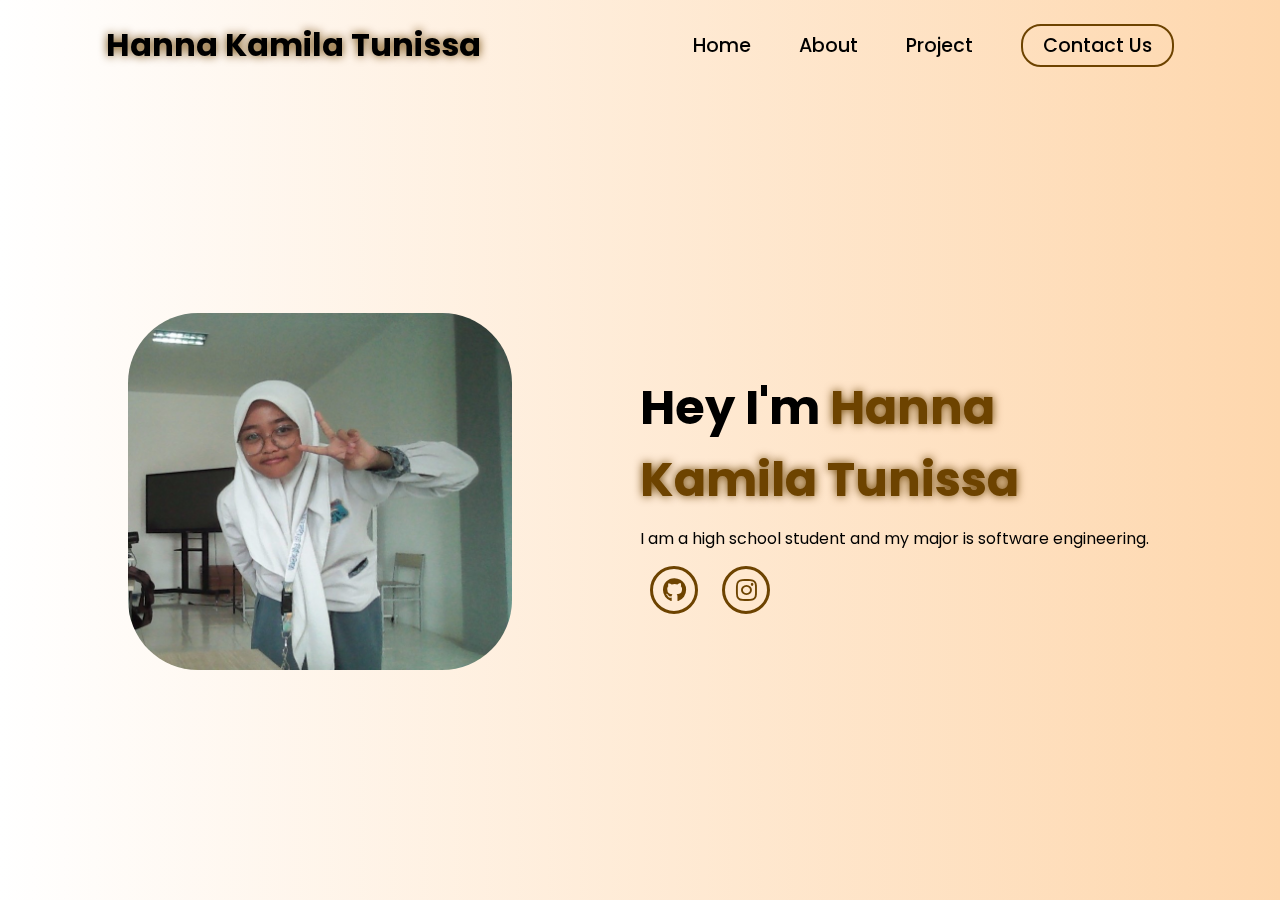
<file: index.html>
<!DOCTYPE html>
<html lang="en">
<head>
    <meta charset="UTF-8">
    <meta name="viewport" content="width=device-width, initial-scale=1.0">
    <link rel="stylesheet" href="https://cdnjs.cloudflare.com/ajax/libs/font-awesome/6.7.1/css/all.min.css">
    <title>Hanna Portfolio</title>
    <link rel="stylesheet" href="style.css">
    <link rel="stylesheet" href="https://unpkg.com/aos@next/dist/aos.css" />
</head>
<body>
    <nav>
        <div class="nav-container">
            <div class="logo" data-aos="zoom-in" data-aos-duration="1000">
                <span>Hanna Kamila Tunissa</span>
            </div>
            <div class="links">
                <div class="link" data-aos="fade-up" data-aos-duration="1000" data-aos-delay="100"><a href="index.html">Home</a></div>
                <div class="link" data-aos="fade-up" data-aos-duration="1000" data-aos-delay="200"><a href="about.html">About</a></div>
                <div class="link" data-aos="fade-up" data-aos-duration="1000" data-aos-delay="300"><a href="project.html">Project</a></div>
                <div class="link contact-btn" data-aos="fade-up" data-aos-duration="1000" data-aos-delay="600"><a href="https://wa.me/+6282113626066">Contact Us</a></div>
            </div>
            <i class="fa-solid fa-bars hamburg" onclick="hamburg()"></i>
        </div>
        <div class="dropdown">
            <div class="links">
                <a href="index.html">Home</a>
                <a href="about.html">About</a>
                <a href="project.html">Project</a>
                <a href="https://wa.me/+6282113626066">Contact Us</a>
                <i class="fa-solid fa-xmark cancel" onclick="cancel()"></i>
            </div>
        </div>
    </nav>
        <section>
            <div class="main-container">
                <div class="image" data-aos="zoom-in-right" data-aos-duration="2500">
                    <img src="WIN_20250214_11_38_56_Pro.jpg" alt="">
                </div>
                <div class="content">
                    <h1 data-aos="fade-left" data-aos-duration="1000" data-aos-delay="800">Hey I'm <span>Hanna Kamila Tunissa</span></h1>
                    <p data-aos="flip-up" data-aos-duration="1000" data-aos-delay="1000">I am a high school student and my major is software engineering.</p>
                    <div class="social-links" data-aos="flip-down" data-aos-duration="1000" data-aos-delay="1200">
                        <a href="https://github.com/yuzuuuw" ><i class="fa-brands fa-github"></i></a>
                        <a href="https://www.instagram.com/kanadeu_u?igsh=MXRqaHd3ZXZrbXdvMQ=="><i class="fa-brands fa-instagram"></i></a>
                    </div>
                </div>
            </div>
        </section>
        <script src="https://unpkg.com/aos@next/dist/aos.js"></script>
        <script>
          AOS.init({offset:0});
        </script>
        <script>
            function hamburg(){
                const navbar = document.querySelector(".dropdown")
                navbar.style.transform = "translateY(0px)"
            }
            function cancel(){
                const navbar = document.querySelector(".dropdown")
                navbar.style.transform = "translateY(-500px)"
            }
        </script>
</body>
</html>
</file>
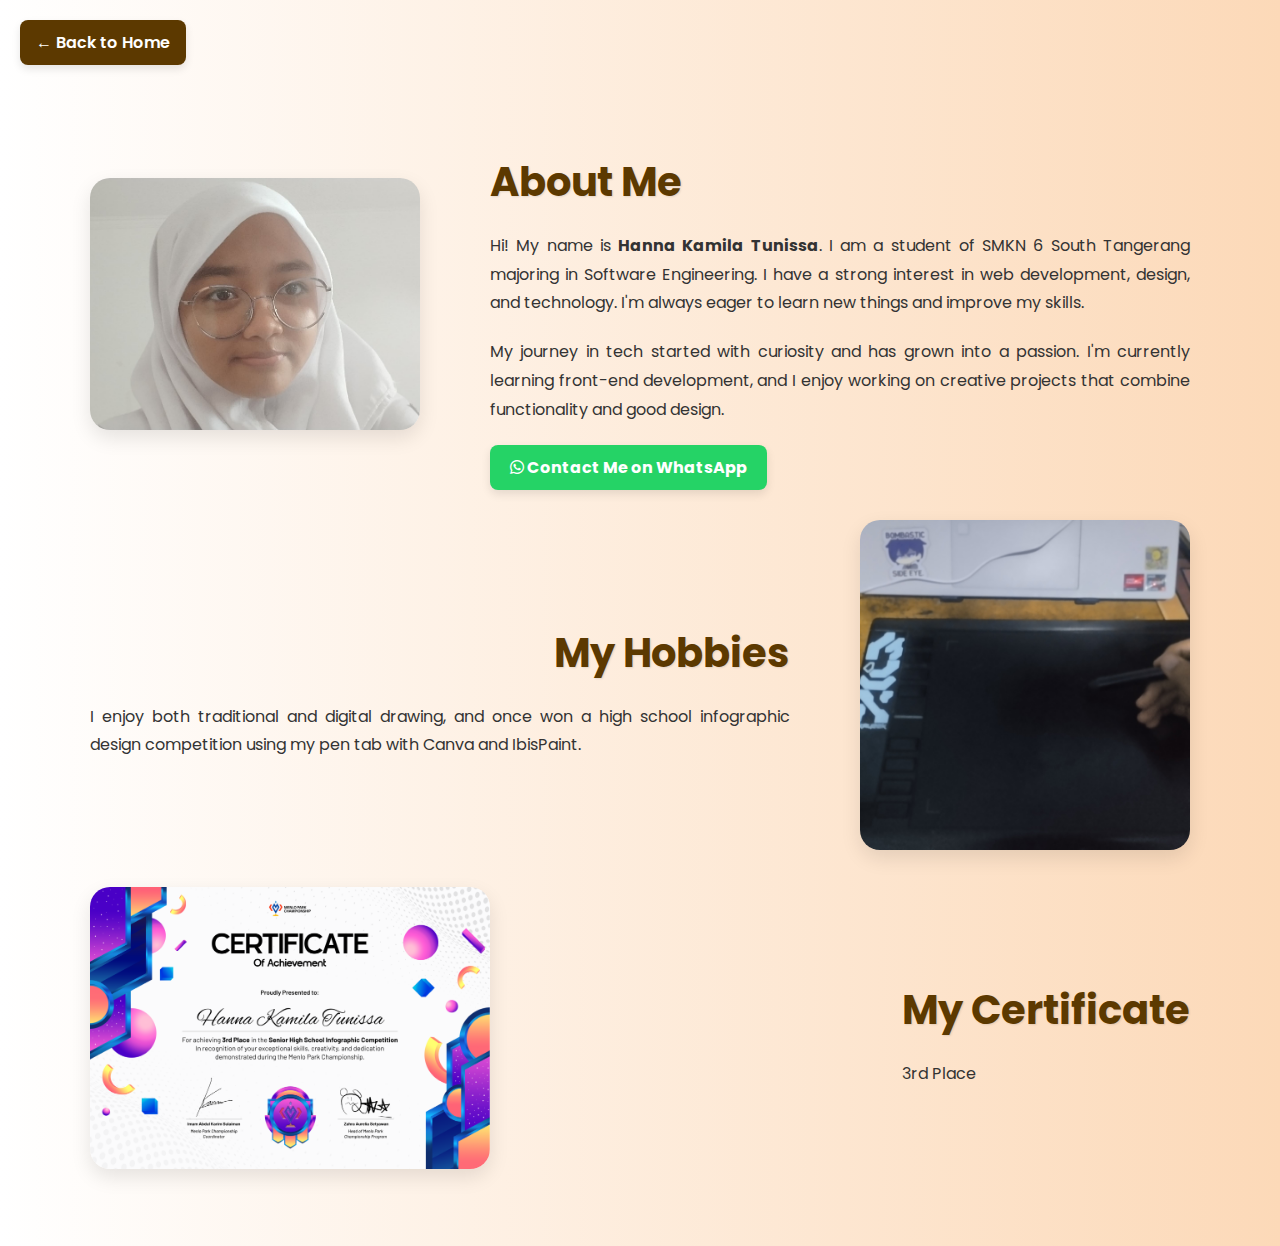
<file: about.html>
<!DOCTYPE html>
<html lang="en">
<head>
  <meta charset="UTF-8" />
  <meta name="viewport" content="width=device-width, initial-scale=1.0"/>
  <title>About - Hanna Kamila Tunissa</title>
  <link rel="stylesheet" href="about.css" />
</head>
<body>

<a href="index.html" class="back-button">
    ← Back to Home
</a>

  <div class="container">
    <!-- Bagian pertama -->
    <div class="about-section">
      <div class="profile-pic">
        <img src="h.jpg" alt="Hanna Kamila Tunissa" />
      </div>
      <div class="about-text">
        <h1>About Me</h1>
        <p>
          Hi! My name is <strong>Hanna Kamila Tunissa</strong>. I am a student of SMKN 6 South Tangerang majoring in Software Engineering. 
          I have a strong interest in web development, design, and technology. I'm always eager to learn new things and 
          improve my skills.
        </p>
        <p>
          My journey in tech started with curiosity and has grown into a passion. I'm currently learning front-end development, 
          and I enjoy working on creative projects that combine functionality and good design.
        </p>
        <a href="https://wa.me/+6282113626066" target="_blank" class="whatsapp-button">
          <i class="fab fa-whatsapp"></i> Contact Me on WhatsApp
        </a>
      </div>
    </div>

   <!-- Bagian 2 -->
<div class="about-section reverse">
    <div class="profile-pic">
      <img src="teb.jpg" alt="Hanna Kamila Tunissa" />
    </div>
    <div class="about-text">
      <h1>My Hobbies</h1>
      <p>
        I enjoy both traditional and digital drawing, and once won a high school infographic design competition using my pen tab with Canva and IbisPaint.
      </p>
    </div>
  </div>
  
  <!-- Bagian 3 -->
  <div class="about-section">
    <div class="profile-pic">
      <img src="Hanna Kamila.png" alt="Hanna Kamila Tunissa" />
    </div>
    <div class="about-text">
      <h1>My Certificate</h1>
      <p>
        3rd Place
      </p>
    </div>
  </div>
  
  

</body>
</html>
</file>
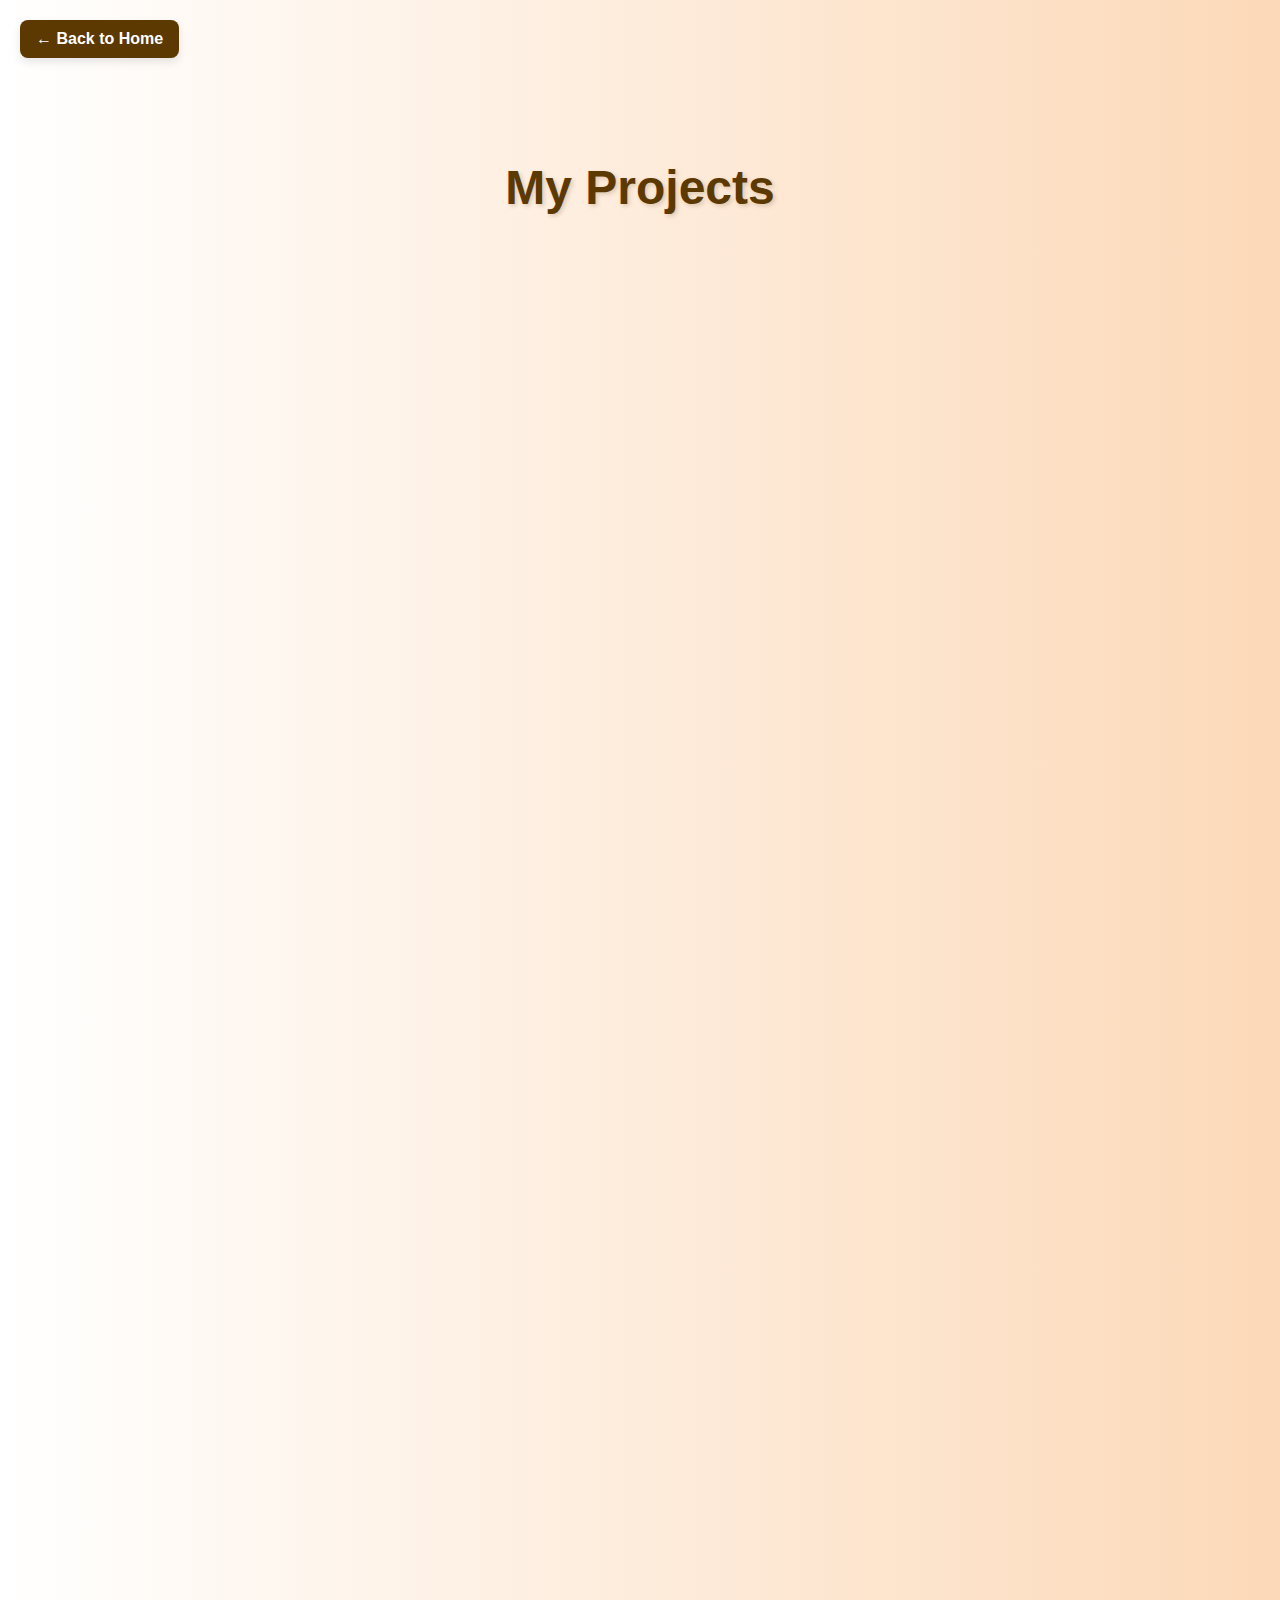
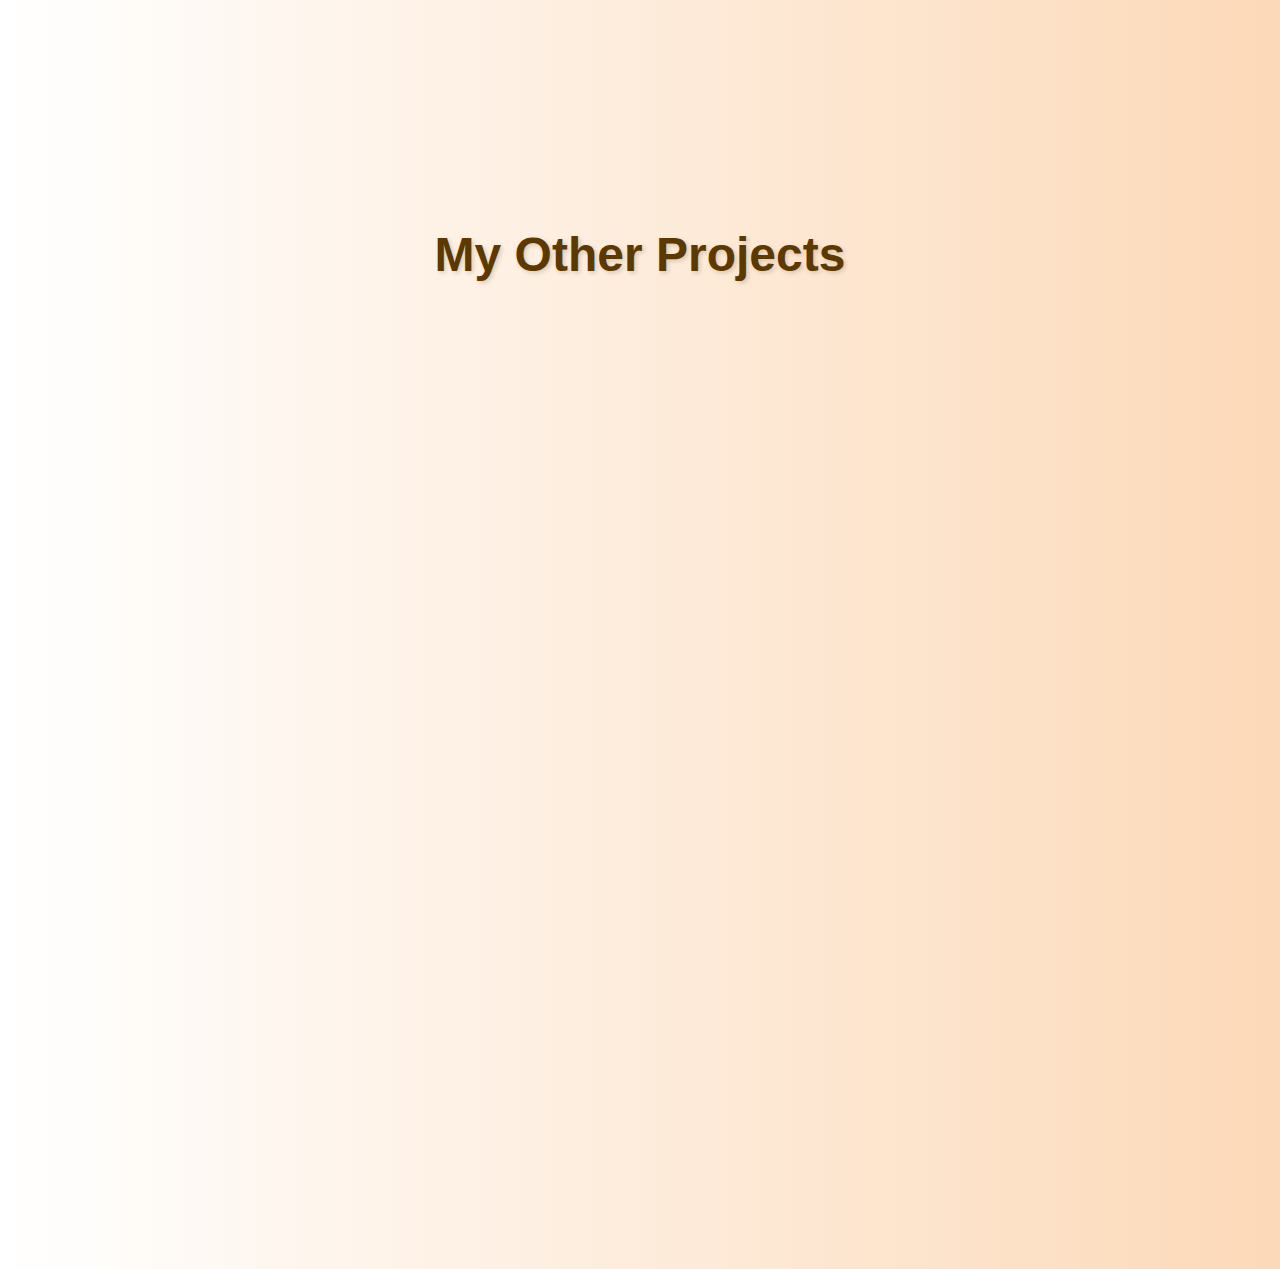
<file: project.html>
<!DOCTYPE html>
<html lang="en">
<head>
  <meta charset="UTF-8" />
  <meta name="viewport" content="width=device-width, initial-scale=1.0"/>
  <title>Projects - Hanna Kamila Tunissa</title>
  <link rel="stylesheet" href="project.css">

</head>
<body>

    <a href="index.html" class="back-button">
        ← Back to Home
    </a>    

  <div class="container">
    <h1>My Projects</h1>
    <div class="project">

      <div class="project-item">
        <div class="project-image">
          <img src="WhatsApp Image 2025-04-12 at 15.52.33_2015a783.jpg" alt="Project 1" />
        </div>
        <div class="project-description">
          <h2>CHibi Character</h2>
          <p>
            The apps I use are canva and ibispaint.
          </p>
        </div>
      </div>
    

      <div class="project-item">
        <div class="project-image">
          <img src="WhatsApp Image 2025-04-12 at 16.01.46_4ee925a7.jpg" alt="Project 1" />
        </div>
        <div class="project-description">
          <h2>CHibi Character</h2>
          <p>
            The apps I use are canva and ibispaint.
            There are still more chibi pictures, you can check them on my instagram, @kanadeu_u.
          </p>
        </div>
      </div>

      <div class="project-item">
        <div class="project-image">
          <img src="ya.jpg" alt="Project 1" />
        </div>
        <div class="project-description">
          <h2>Traditional Drawings</h2>
          <p>
            Sometimes I use traditional drawings.
          </p>
        </div>
      </div>

        <h1>My Other Projects</h1>
        <div class="project">

      <div class="project-item">
        <div class="project-image">
          <img src="Screenshot 2025-04-12 155937.png" alt="Project 1" />
        </div>
        <div class="project-description">
          <h2>Website Design</h2>
          <p>
            To see the full page, I've hosted it on my github. Here is the link: <a href="https://yuzuuuw.github.io/althosgrandia/">Click Here</a>
          </p>
        </div>
      </div>      

      <div class="project-item">
        <div class="project-image">
          <img src="p.png" alt="Project 1" />
        </div>
        <div class="project-description">
          <h2>Website Design</h2>
          <p>
            To see the full page, I've hosted it on my github. Here is the link: <a href="https://hensglobalnetwork.net/">Click Here</a>
          </p>
        </div>
      </div>
     
      <div class="project-item">
        <div class="project-image">
          <img src="Screenshot 2024-11-29 063237.png" alt="Project 1" />
        </div>
        <div class="project-description">
          <h2>Website Design</h2>
          <p>
            Design a Company Profile using Canva.
          </p>
        </div>
      </div>
      

      <!-- Tambahkan project lain dengan format yang sama di bawah ini jika ada -->
      
    </div>
  </div>

</body>
</html>
</file>
<file: style.css>
@import url('https://fonts.googleapis.com/css2?family=Poppins:wght@100;200;300;400;500;600&display=swap');
*{
    padding: 0;
    margin: 0;
    font-family: 'Poppins', sans-serif;
    box-sizing: border-box;
}
html{
    overflow-x: hidden;
}
body{
    width: 100%;
    height: 100vh;
    overflow: hidden;
    background: linear-gradient(to right, rgb(255,255,255), rgb(254,215,173));
}
nav{
    width: 100%;
    height: 10vh;
    position: sticky;
}
.nav-container{
    width: 100%;
    height: 100%;
    display: flex;
    justify-content: space-around;
    align-items: center;
}
.logo{
    color: black;
    font-size: 2rem;
    font-weight: bolder;
}
.logo span{
    color: rgb(0, 0, 0);
    text-shadow: 0 0 10px rgb(109,67, 0);
}
.hamburg, .cancel{
    cursor: pointer;
    position: absolute;
    right: 15px;
    top: 10px;
    color: black;
    font-size: 2rem;
    display: none;
}
.nav-container .links {
    display: flex;
    gap: 3rem;
    align-items: center;
}
.nav-container .links a{
    position: relative;
    font-size: 1.2rem;
    color: black;
    text-decoration: none;
    font-weight: 500;
    transform: 0.3s linear;
}
.nav-container .links a::before{
    position: absolute;
    content: "";
    bottom: -3px;
    left: 0;
    width: 0%;
    height: 3px;
    background-color: rgb(109,67, 0);
    transition: 0.2s linear;
}
.nav-container .links a:hover::before{
    width: 100%;
}
.nav-container .contact-btn{
    background-color: transparent;
    padding: 5px 20px;
    border-radius: 20px;
    border: 2px solid rgb(109,67, 0);
    transition: 0.2s linear;
}
.nav-container .contact-btn a{
    color: rgb(0, 0, 0);
    transition: 0.3s linear;
}
.nav-container .contact-btn:hover, .nav-container .contact-btn:hover a{
    background-color: rgb(109,67, 0);
    color: white;
}
.nav-container .links a:hover{
    color: rgb(255, 255, 255);
}
.dropdown{
    z-index: 100;
    position: absolute;
    top: 0;
    transform: translateY(-500px);
    width: 100%;
    height: auto;
    backdrop-filter: brightness(40%) blur(3px);
    box-shadow: 0 0 20px black;
    transition: 0.2s linear;
}
.dropdown .links a{
    color: white;
    display: flex;
    text-decoration: none;
    justify-content: center;
    padding: 15px 0;
    align-items: center;
    transition: 0.2s linear;
}
.dropdown .links a:hover{
    background-color: rgb(109,67, 0);
}
section{
    width: 100%;
    height: 90vh;
}
.main-container{
    width: 100%;
    height: 100%;
    display: flex;
    justify-content: space-evenly;
    align-items: center;
}
.main-container .image{
    z-index: -1;
    width: 30%;
}
.main-container .image img{
    width: 100%;
    border-radius: 70px;
}
.main-container .content{
    color: black;
    width: 40%;
    min-height: 100px;
}
.content h1{
    font-size: clamp(1rem, 2rem + 5vw, 3rem);
}
.content h1 span{
    color: rgb(109,67, 0);
    text-shadow: 0 0 10px rgb(109,67, 0);
}
.content .typewriter{
    font-weight: 600;
    font-size: clamp(1rem, 1rem + 5vw, 2rem);
}
.content .typewriter span{
    color: rgb(109,67, 0);
    font-size: 2.5rem;
    text-shadow: 0 0 5px rgb(109,67, 0);
    position: relative;
    transition: 0.3s linear;
}
.typewriter span::before{
    content: "Developer";
    animation: words 15s infinite;
}
.typewriter span::after{
    content: "";
    position: absolute;
    width: calc(100% + 8px);
    height: 100%;
    border-left: 3px solid black;
    animation:  cursor 0.6s linear infinite;
}
@keyframes cursor {
    to{
        border-left: 3px solid #b74b4b;
    }
}
@keyframes words {
    0%, 33%{
        content: "Developer";
    }
    34%, 66%{
        content: "Designer";
    }
    67%, 100%{
        content: "Youtuber";
    }
}
.content p{
    font-size: clamp(0.4rem, 0.2rem + 9vw, 1rem);
    margin: 10px 0;
}
.social-links i{
    display: inline-flex;
    justify-content: center;
    align-items: center;
    width: 3rem;
    height: 3rem;
    background-color:transparent;
    border: 0.2rem solid rgb(109,67, 0);
    border-radius: 50%;
    color:rgb(109,67, 0);
    margin: 5px 10px;
    font-size: 1.5rem;
    transition: 0.2s linear;
}
.social-links i:hover{
    scale: 1.3;
    color: white;
    background-color: rgb(109,67, 0);
    filter: drop-shadow(0 0 10px rgb(109,67,0));
}
.content button{
    width: 40%;
    height: 6vh;
    margin: 30px;
    background-color: rgb(109,67, 0);
    color: white;
    border: none;
    outline: none;
    font-size: 100%;
    font-weight: 700;
    border-radius: 5px;
    transition: 0.2s linear;
}
.content button:hover{
 scale: 1.1;
 color: rgb(109,67, 0);
 border: 2px solid rgb(109,67, 0);
 background-color: transparent;
 font-weight: 700;
 box-shadow: 0 0 40px rgb(109,67, 0);
}
@media (max-width:884px) {
    body{
        overflow-y: visible;
    }
    nav .logo{
        position: absolute;
        top: 16px;
        left: 15px;
        font-size: 1.5rem;
    }
    .main-container{
        display: flex;
        flex-direction: column;
    }
    .nav-container .links{
        display: none;
    }
    .hamburg,.cancel{
        display: block;
    }
    .main-container .content{
        width: 80%;
    }
    .social-links i{
        width: 2.5rem;
        height: 2.5rem;
        font-size: 1.5rem;
    }
    .cancel{
        color: white;
    }
    .main-container .image{
        width: 80%;
        margin-bottom: 0px;
    }
}
</file>
<file: project.css>
body {
    margin: 0;
    font-family: 'Poppins', sans-serif;
    background: linear-gradient(to right, #fff, #fcd9b8);
    color: #333;
  }
  
  .container {
    padding: 50px;
    max-width: 1000px;
    margin: auto;
    animation: fadeIn 1s ease-in-out;
  }
  
  h1 {
    text-align: center;
    font-size: 3em;
    color: #5c3900;
    text-shadow: 2px 2px 4px rgba(92, 57, 0, 0.2);
    margin-bottom: 50px;
    animation: slideDown 0.8s ease forwards;
  }
  
  .project {
    display: flex;
    flex-direction: column;
    gap: 30px;
  }
  
  .project-item {
    display: flex;
    flex-direction: column;
    background: #fff;
    border-radius: 20px;
    box-shadow: 0 4px 12px rgba(0,0,0,0.1);
    overflow: hidden;
    transform: translateY(20px);
    opacity: 0;
    animation: fadeUp 1s ease forwards;
    animation-delay: 0.5s;
    transition: transform 0.3s ease, box-shadow 0.3s ease;
  }
  
  .project-item:hover {
    transform: translateY(-5px);
    box-shadow: 0 8px 18px rgba(0,0,0,0.15);
  }
  
  .project-image img {
    width: 100%;
    height: auto;
    display: block;
  }
  
  .project-description {
    padding: 20px;
  }
  
  .project-description h2 {
    color: #bf7e00;
    margin-bottom: 10px;
  }
  
  .project-description p {
    font-size: 1em;
    line-height: 1.6;
  }

  .back-button {
    display: inline-block;
    margin: 20px;
    padding: 10px 16px;
    background-color: #5c3900;
    color: white;
    font-weight: 600;
    border-radius: 8px;
    text-decoration: none;
    box-shadow: 0 4px 8px rgba(0,0,0,0.1);
    transition: background-color 0.3s ease;
  }
  
  .back-button:hover {
    background-color: #8c5b26;
  }
  
  /* Responsive Layout */
  @media (min-width: 768px) {
    .project-item {
      flex-direction: row;
    }
  
    .project-image,
    .project-description {
      flex: 1;
    }
  
    .project-image img {
      height: 100%;
      object-fit: cover;
    }
  }
  
  /* Animations */
  @keyframes fadeIn {
    from {
      opacity: 0;
    }
    to {
      opacity: 1;
    }
  }
  
  @keyframes slideDown {
    from {
      opacity: 0;
      transform: translateY(-30px);
    }
    to {
      opacity: 1;
      transform: translateY(0);
    }
  }
  
  @keyframes fadeUp {
    from {
      opacity: 0;
      transform: translateY(30px);
    }
    to {
      opacity: 1;
      transform: translateY(0);
    }
  }
</file>
<file: about.css>
@import url('https://fonts.googleapis.com/css2?family=Poppins:wght@400;600&display=swap');
@import url('https://cdnjs.cloudflare.com/ajax/libs/font-awesome/6.4.0/css/all.min.css');


body {
  margin: 0;
  font-family: 'Poppins', sans-serif;
  background: linear-gradient(to right, #fff, #fcd9b8);
  color: #333;
}

.container {
  padding: 40px 20px;
  max-width: 1100px;
  margin: auto;
}

.about-section {
  display: flex;
  flex-direction: column;
  gap: 30px;
  align-items: center;
  animation: fadeIn 1s ease-in-out;
  margin-bottom: 30px;
}

.profile-pic img {
  width: 100%;
  max-width: 400px;
  border-radius: 20px;
  box-shadow: 0 8px 20px rgba(0,0,0,0.1);
}

.about-text {
  max-width: 700px;
  text-align: center;
}

.about-text h1 {
  font-size: 2.5em;
  color: #5c3900;
  margin-bottom: 20px;
  text-shadow: 1px 1px 2px rgba(0,0,0,0.1);
}

.about-text p {
  font-size: 1em;
  line-height: 1.8;
  margin-bottom: 20px;
  text-align: justify;
}

.whatsapp-button {
  display: inline-block;
  padding: 10px 20px;
  background-color: #25D366;
  color: white;
  font-weight: bold;
  border-radius: 8px;
  text-decoration: none;
  transition: background-color 0.3s ease;
  box-shadow: 0 4px 10px rgba(0,0,0,0.1);
}

.whatsapp-button:hover {
  background-color: #1ebe5d;
}

.back-button {
    display: inline-block;
    margin: 20px;
    padding: 10px 16px;
    background-color: #5c3900;
    color: white;
    font-weight: 600;
    border-radius: 8px;
    text-decoration: none;
    box-shadow: 0 4px 8px rgba(0,0,0,0.1);
    transition: background-color 0.3s ease;
  }
  
  .back-button:hover {
    background-color: #8c5b26;
  }
  

/* RESPONSIVE: Desktop */
@media (min-width: 768px) {
  .about-section {
    flex-direction: row;
    align-items: center;
    justify-content: space-between;
  }

  .about-text {
    text-align: left;
    padding-left: 40px;
  }
}

/* RESPONSIVE: Mobile */
@media (max-width: 480px) {
  .about-text h1 {
    font-size: 2em;
  }

  .about-text p {
    font-size: 0.95em;
  }
  
  .whatsapp-button {
    width: 90%;
    text-align: center;
  }
}

/* Untuk .reverse: membalik posisi gambar dan teks di layar besar */
@media (min-width: 768px) {
    .about-section.reverse {
      flex-direction: row-reverse;
    }
  
    .about-section.reverse .about-text {
      padding-left: 0;
      padding-right: 40px;
      text-align: right;
    }
  }
  

/* Animasi Masuk */
@keyframes fadeIn {
  from {
    opacity: 0;
    transform: translateY(30px);
  }
  to {
    opacity: 1;
    transform: translateY(0);
  }
}
</file>
